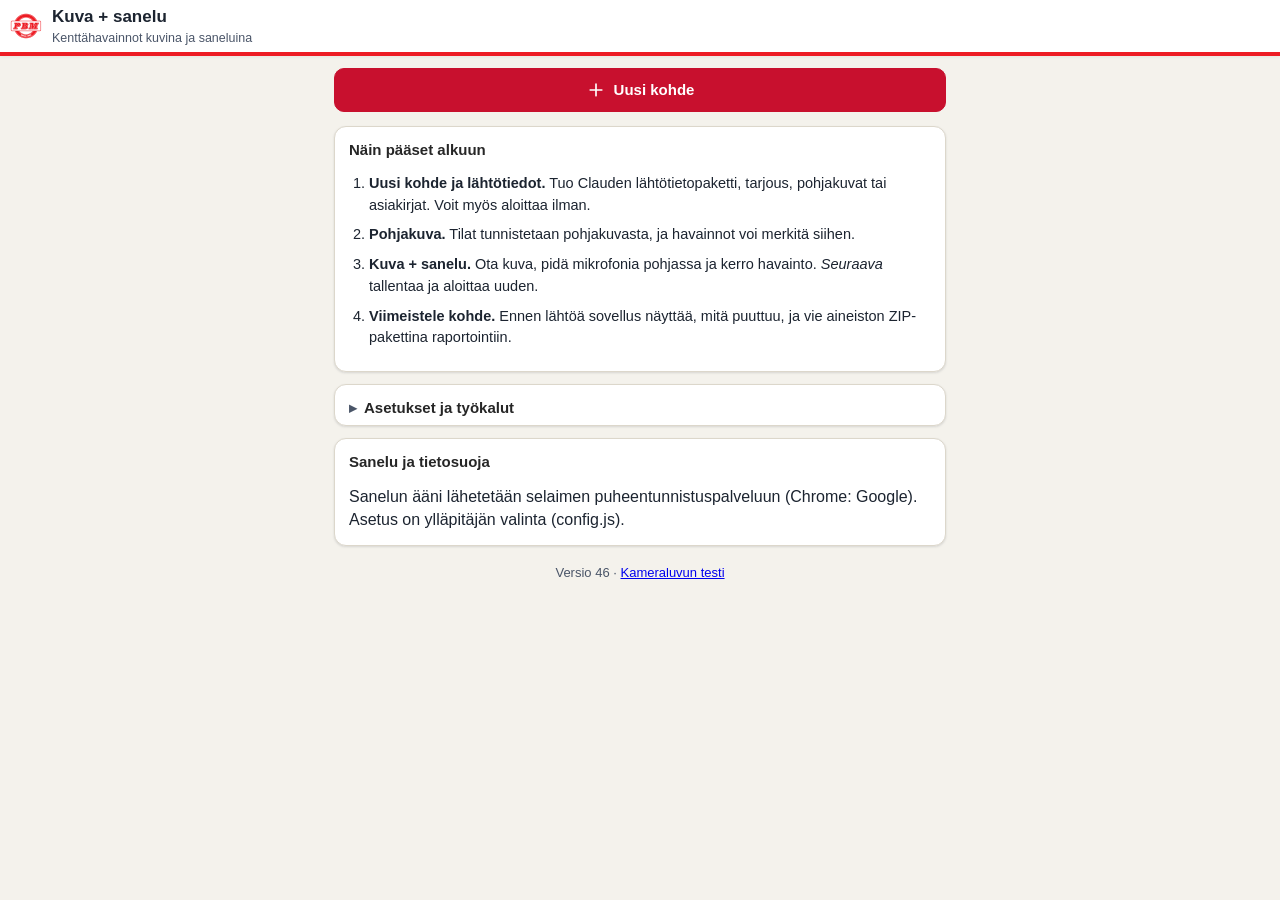
<file: index.html>
<!doctype html>
<html lang="fi">
<head>
<meta charset="utf-8">
<!-- Tietoturva: sovellus saa ladata koodia vain omasta osoitteestaan ja lähettää tietoja vain
     omaan Supabase-projektiin. Vaihda YOUR-PROJECT samaksi kuin js/config.js:n supabaseUrl. -->
<meta http-equiv="Content-Security-Policy" content="default-src 'self'; script-src 'self' 'wasm-unsafe-eval'; worker-src 'self'; connect-src 'self' https://YOUR-PROJECT.supabase.co; img-src 'self' blob: data:; media-src 'self' blob:; style-src 'self' 'unsafe-inline'; font-src 'self'; object-src 'none'; frame-src 'none'; base-uri 'self'; form-action 'self'">
<meta name="referrer" content="no-referrer">
<meta name="viewport" content="width=device-width,initial-scale=1,viewport-fit=cover">
<meta name="theme-color" content="#ffffff">
<meta name="apple-mobile-web-app-capable" content="yes">
<meta name="apple-mobile-web-app-title" content="Kuva + sanelu">
<title>Kuva + sanelu</title>
<link rel="manifest" href="manifest.webmanifest">
<link rel="icon" href="icon-192.png">
<link rel="apple-touch-icon" href="icon-192.png">
<link rel="stylesheet" href="css/app.css">
</head>
<body>
<div id="app"><main class="view no-nav"><div class="empty">Ladataan…</div></main></div>
<noscript>Sovellus vaatii JavaScriptin.</noscript>
<script src="js/config.js"></script>
<script src="lib/supabase.js"></script>
<script src="js/ui.js"></script>
  <script src="js/asetukset.js"></script>
<script src="js/db.js"></script>
<script src="js/menetelmat-data.js"></script>
<script src="js/methods.js"></script>
<script src="js/vocab.js"></script>
<script src="js/dictation.js"></script>
<script src="js/camera.js"></script>
<script src="js/lukulaite-ocr.js"></script>
<script src="js/cloud.js"></script>
<script src="js/app.js"></script>
<script src="js/sync.js"></script>
<script src="js/cloudui.js"></script>
<script src="js/zoom.js"></script>
<script src="js/plan.js"></script>
<script src="js/check.js"></script>
<script src="js/seuranta.js"></script>
  <script src="js/yleiskuvat.js"></script>
<script src="js/planimport.js"></script>
<script src="js/kuntoarvio-data.js"></script>
<script src="js/kalahto.js"></script>
  <script src="js/paketti.js"></script>
  <script src="js/lahtotiedot.js"></script>
  <script src="js/katselmus.js"></script>
  <script src="js/jaa.js"></script>
  <script src="js/kuntoarvio.js"></script>
  <script src="js/akk.js"></script>
  <script src="js/paikannus.js"></script>
  <script src="js/tiiviys.js"></script>
<script src="js/meter.js"></script>
<script src="js/methodpicker.js"></script>
<script src="js/learn.js"></script>
<script src="js/autofill.js"></script>
<script src="js/fieldfill.js"></script>
<script src="js/capture.js"></script>
<script src="js/card.js"></script>
<script src="js/export.js"></script>
<script src="js/editor.js"></script>
<script src="js/vocabview.js"></script>
<script src="js/planrooms.js"></script>
<script src="js/obslist.js"></script>
<script src="js/kalusto.js"></script>
<script src="js/gallery.js"></script>
</body>
</html>
</file>
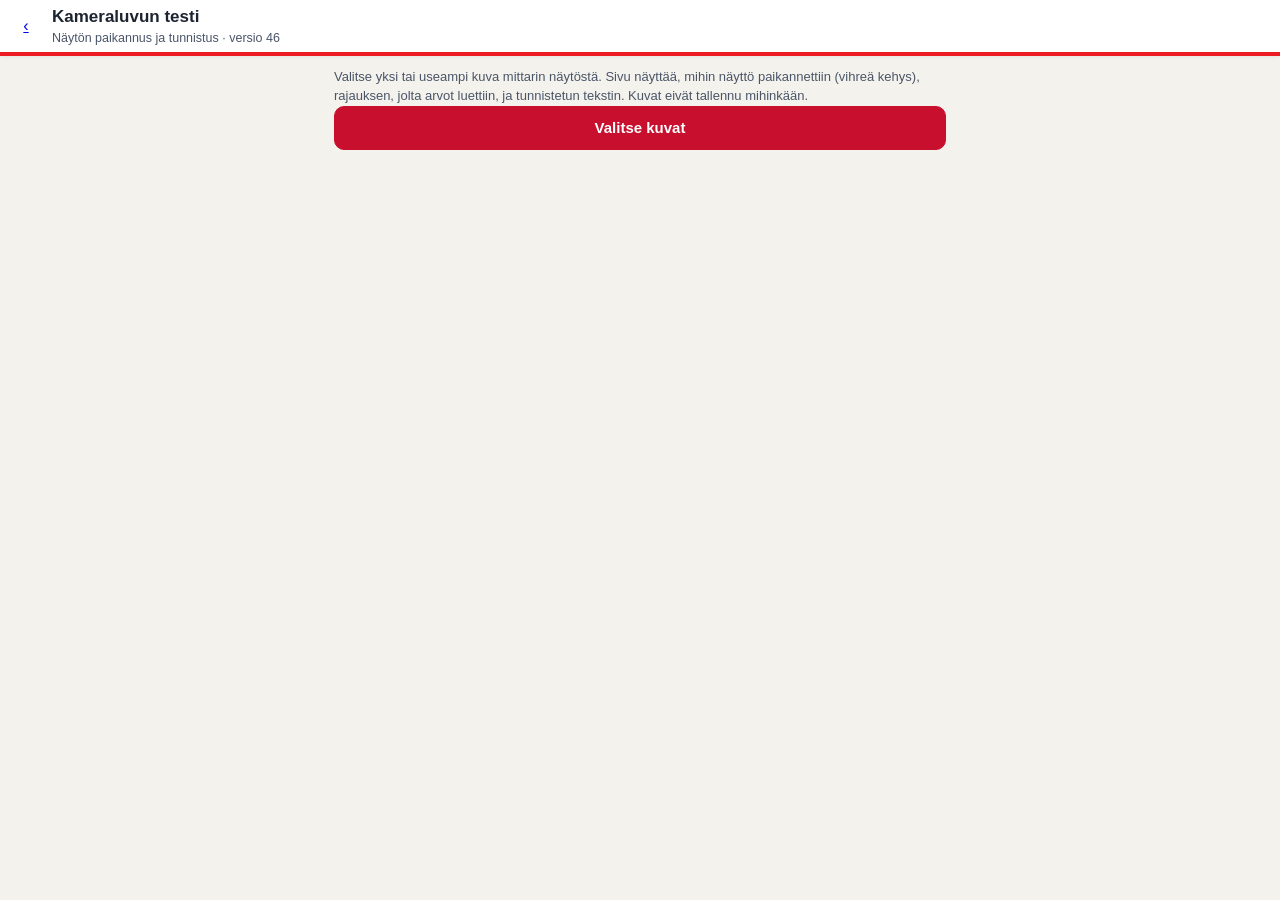
<file: kameraluku-testi.html>
<!doctype html>
<html lang="fi">
<head>
<meta charset="utf-8">
<meta name="viewport" content="width=device-width,initial-scale=1">
<title>Kameraluvun testi</title>
<link rel="stylesheet" href="css/app.css">
<style>
  .res{background:#fff;border:1px solid var(--line);border-radius:12px;padding:12px;margin-bottom:14px}
  .res canvas{width:100%;height:auto;border-radius:8px;display:block}
  .row2{display:grid;grid-template-columns:repeat(2,minmax(0,1fr));gap:8px;margin-top:8px}
  .vals{font-size:15px;margin:8px 0}
  .vals b{font-size:20px}
  pre{white-space:pre-wrap;font-size:12px;color:var(--muted);max-height:220px;overflow:auto;background:#f7f5f0;padding:8px;border-radius:8px}
</style>
</head>
<body>
<header class="topbar"><a class="tb-back" href="index.html" aria-label="Takaisin">‹</a>
  <div class="tb-title"><h1>Kameraluvun testi</h1><span class="sub" id="ver">Näytön paikannus ja tunnistus valitusta kuvasta</span></div></header>
<main class="view no-nav">
  <p class="hint" style="margin-top:0">Valitse yksi tai useampi kuva mittarin näytöstä. Sivu näyttää, mihin näyttö paikannettiin (vihreä kehys), rajauksen, jolta arvot luettiin, ja tunnistetun tekstin. Kuvat eivät tallennu mihinkään.</p>
  <button class="btn btn-primary btn-block" id="pick">Valitse kuvat</button>
  <div id="out" style="margin-top:14px"></div>
</main>
<script src="js/ui.js"></script>
<script src="js/db.js"></script>
<script src="js/methods.js"></script>
<script>window.App = { S: {}, Model: {} };</script>
<script src="js/lukulaite-ocr.js"></script>
<script src="js/meter.js"></script>
<script>
(function () {
  const C = window.LukulaiteOcr.core;
  document.getElementById("ver").textContent = "Näytön paikannus ja tunnistus · versio " + window.APP_VERSION;
  window.LukulaiteOcr.preload();
  const fmt = (v, d) => v == null ? "–" : Number(v).toFixed(d).replace(".", ",");
  document.getElementById("pick").addEventListener("click", async () => {
    const files = await UI.pickFile("image/*", true);
    for (const file of files) await test(file);
  });
  async function test(file) {
    const box = document.createElement("div");
    box.className = "res";
    box.innerHTML = "<b>" + UI.esc(file.name) + "</b><div class='vals'>Luetaan…</div>";
    document.getElementById("out").prepend(box);
    const bmp = await createImageBitmap(file, { imageOrientation: "from-image" });
    const full = document.createElement("canvas");
    full.width = bmp.width; full.height = bmp.height;
    full.getContext("2d").drawImage(bmp, 0, 0);
    const t0 = performance.now();
    const d = Meter._findDisplay(full);
    const tDet = performance.now() - t0;
    // Esikatselu ja paikannuskehys
    const prev = document.createElement("canvas");
    const sc = Math.min(1, 900 / full.width);
    prev.width = full.width * sc; prev.height = full.height * sc;
    const g = prev.getContext("2d");
    g.drawImage(full, 0, 0, prev.width, prev.height);
    if (d) { g.strokeStyle = "#2fbf6a"; g.lineWidth = 6; g.strokeRect(d.x * prev.width, d.y * prev.height, d.w * prev.width, d.h * prev.height); }
    const crop = d ? Meter._cropNorm(full, d) : C.cropCanvas(full, full.width, full.height, { x: 0, y: 0, w: full.width, h: full.height });
    const t1 = performance.now();
    const r = await C.recognizeQuick(crop, 6);
    const live = await C.recognizeQuick(crop, 3, { agree: true });
    const tOcr = performance.now() - t1;
    const V = r.values, ok = r.consistent && ["T", "RH", "a"].every((k) => r.status[k] === "ok");
    box.innerHTML = "<b>" + UI.esc(file.name) + "</b>" +
      "<div class='vals'>" + (ok ? "✅ Varma" : "⚠️ Epävarma") + " &nbsp; <b>" + fmt(V.T, 1) + "</b> °C &nbsp; <b>" + fmt(V.RH, 1) + "</b> %RH &nbsp; <b>" + fmt(V.a, 2) + "</b> g/m³ &nbsp; Td " + fmt(V.Td, 1) + "</div>" +
 "<div class='hint'>Reaaliaikainen luenta: " + (live.sure ? "varma" : "ei varma (" + live.agree + "/" + live.passes + " samaa luentaa)") + " · näytön leveys " + (d ? Math.round(d.w * full.width) : "–") + " px</div>" +
      "<div class='hint'>Näyttö " + (d ? "löytyi" : "EI löytynyt, luettiin koko kuva") + " (" + Math.round(tDet) + " ms) · tunnistus " + (tOcr / 1000).toFixed(1) + " s, " + (r.passes || "?") + " kierrosta · tila: " + UI.esc(JSON.stringify(r.status)) + "</div>" +
      "<div class='row2'></div><details><summary>Tunnistettu teksti</summary><pre></pre></details>";
    box.querySelector(".row2").append(prev, crop);
    box.querySelector("pre").textContent = r.raw || "";
  }
})();
</script>
</body>
</html>
</file>
<file: css/app.css>
/* =========================================================================
   app.css – Kuva + sanelu (PBM-väriteema, sama kuin kenttälomakkeessa)
   ========================================================================= */
:root{
  --ink:#1c2430;
  --muted:#4a5568;
  --paper:#f4f2ec;
  --raised:#ffffff;
  --line:#dcd7cb;
  --line-strong:#b9b2a0;
  --red:#ED1C24;
  --safety:#C8102E;
  --safety-dark:#A50D24;
  --brand:#262626;
  --ok:#2f6f4e;  --ok-bg:#e6f0ea;
  --note:#8a4a14; --note-line:#a15a1e; --note-bg:#f7e9dc;
  --skip:#4f4b40; --skip-line:#7a7566; --skip-bg:#eeece5;
  --none:#4a5568; --none-line:#8c8676;
  --pin-ok:#2f6f4e; --pin-note:#a15a1e; --pin-neutral:#33455c;
  --radius:12px;
  --tap:44px;
  --shadow:0 1px 3px rgba(28,36,48,.08),0 1px 2px rgba(28,36,48,.06);
  --nav-h:64px;
}
*{box-sizing:border-box;-webkit-tap-highlight-color:transparent}
html,body{margin:0;padding:0}
body{
  background:var(--paper);color:var(--ink);
  font-family:-apple-system,BlinkMacSystemFont,"Segoe UI",Roboto,Helvetica,Arial,sans-serif;
  font-size:16px;line-height:1.45;
  min-height:100vh;min-height:100dvh;
}
button,input,select,textarea{font:inherit;color:inherit}
h1,h2,h3{margin:0}
:focus-visible{outline:3px solid #1d4ed8;outline-offset:2px}
.hidden{display:none !important}
.sr-only{position:absolute;width:1px;height:1px;overflow:hidden;clip:rect(0 0 0 0);white-space:nowrap}

/* ---- Yläpalkki ---- */
.topbar{
  position:sticky;top:0;z-index:30;background:#fff;
  display:flex;align-items:center;gap:4px;min-height:56px;padding:4px 10px 4px 4px;
  border-bottom:4px solid var(--red);box-shadow:0 1px 4px rgba(0,0,0,.06);
}
.tb-back{flex:0 0 var(--tap);height:var(--tap);border:none;background:none;border-radius:10px;display:flex;align-items:center;justify-content:center;cursor:pointer}
.tb-back:active{background:#f2f0ea}
.tb-logo{flex:0 0 32px;width:32px;height:32px;margin:0 6px}
.tb-title{flex:1;min-width:0;display:flex;flex-direction:column}
.tb-title h1{font-size:17px;font-weight:700;white-space:nowrap;overflow:hidden;text-overflow:ellipsis}
.tb-title .sub{font-size:12.5px;color:var(--muted);white-space:nowrap;overflow:hidden;text-overflow:ellipsis}
.tb-act{flex:0 0 auto;min-height:36px;border:1px solid var(--line-strong);background:#fff;border-radius:99px;padding:4px 12px;font-size:13px;font-weight:600;cursor:pointer}

.progress{margin:10px 14px 0;display:flex;align-items:center;gap:10px;font-size:13px;color:var(--muted)}
.progress .bar{flex:1;height:8px;border-radius:99px;background:#e4e0d6;overflow:hidden}
.progress .bar span{display:block;height:100%;background:var(--ok);transition:width .3s}

/* ---- Sisältö ---- */
main.view{padding:12px 14px calc(var(--nav-h) + 110px)}
main.view.no-nav{padding-bottom:110px}
.card{background:var(--raised);border:1px solid var(--line);border-radius:var(--radius);box-shadow:var(--shadow);margin-bottom:12px;overflow:hidden}
.card-h{display:flex;align-items:baseline;justify-content:space-between;gap:8px;padding:12px 14px 6px}
.card-h h2{font-size:15px;font-weight:700;color:var(--brand)}
.card-h .meta{font-size:12.5px;color:var(--muted)}
.card-b{padding:6px 14px 14px}
.label{display:block;font-size:12px;font-weight:700;letter-spacing:.03em;color:var(--muted);text-transform:uppercase;margin:0 0 6px}
.hint{font-size:13px;color:var(--muted);margin:6px 0 0}
.empty{padding:18px 14px;color:var(--muted);font-size:14px;text-align:center}

.field{margin-bottom:12px}
.field>span{display:block;font-size:13.5px;font-weight:700;color:#2a2f38;margin-bottom:5px}
.field>span .u{font-weight:400;color:var(--muted)}
.field>span .req,.label .req{color:var(--safety)}
.label.missing{color:var(--safety)}
input[type=text],input[type=number],input[type=date],input[type=time],input[type=search],select,textarea{
  width:100%;min-height:46px;padding:10px 12px;border:1px solid var(--line-strong);border-radius:10px;background:#fff;font-size:16px;
}
textarea{min-height:96px;resize:vertical;line-height:1.45}
.grid2{display:grid;grid-template-columns:repeat(2,minmax(0,1fr));gap:0 10px}

/* ---- Painikkeet ---- */
.btn{min-height:var(--tap);border:1px solid var(--line-strong);background:#fff;border-radius:10px;padding:8px 14px;font-size:15px;font-weight:600;cursor:pointer;display:inline-flex;align-items:center;justify-content:center;gap:8px;text-decoration:none;color:var(--ink)}
.btn:active{background:#f2f0ea}
.btn-primary{background:var(--safety);border-color:var(--safety);color:#fff}
.btn-primary:active{background:var(--safety-dark)}
.btn-dark{background:var(--brand);border-color:var(--brand);color:#fff}
.btn-danger{color:#a13030;border-color:#a13030}
.btn-block{width:100%}
.btn-sm{min-height:36px;font-size:13.5px;padding:6px 11px}
.btn:disabled{opacity:.5;cursor:default}
.icon-btn{width:var(--tap);height:var(--tap);border:1px solid var(--line-strong);background:#fff;border-radius:50%;display:inline-flex;align-items:center;justify-content:center;cursor:pointer;flex:0 0 auto}
.link{background:none;border:none;color:#33455c;font-weight:600;font-size:14px;cursor:pointer;padding:6px 2px;text-decoration:underline;text-underline-offset:2px}
svg.i.flip{transform:rotate(180deg);color:var(--muted)}
svg.i.up{transform:rotate(90deg)}
svg.i.down{transform:rotate(-90deg)}
svg.i{width:20px;height:20px;stroke:currentColor;fill:none;stroke-width:2;stroke-linecap:round;stroke-linejoin:round;flex:0 0 auto}

/* ---- Valintasirut ---- */
.chips{display:flex;flex-wrap:wrap;gap:6px}
.chips.scroll{flex-wrap:nowrap;overflow-x:auto;padding-bottom:4px;scrollbar-width:none}
.chips.scroll::-webkit-scrollbar{display:none}
.chip{flex:0 0 auto;min-height:38px;padding:6px 13px;border-radius:99px;border:1px solid var(--line-strong);background:#fff;color:var(--muted);font-size:14px;cursor:pointer;white-space:nowrap}
.chip[aria-pressed=true]{background:var(--brand);border-color:var(--brand);color:#fff;font-weight:600}
.chip.c-note[aria-pressed=true]{background:var(--note-bg);border:1.5px solid var(--note-line);color:var(--note)}
.chip.c-ok[aria-pressed=true]{background:var(--ok-bg);border:1.5px solid var(--ok);color:var(--ok)}
.chip.sugg{border-style:dashed;color:#33455c;background:#f3f6f9}

/* ---- Tilamerkit ---- */
.st{display:inline-flex;align-items:center;gap:6px;font-size:12.5px;font-weight:600;padding:3px 9px;border-radius:99px;white-space:nowrap}
.st-ok{background:var(--ok-bg);color:var(--ok);box-shadow:inset 0 0 0 1.5px var(--ok)}
.st-note{background:var(--note-bg);color:var(--note);box-shadow:inset 0 0 0 1.5px var(--note-line)}
.st-skip{background:repeating-linear-gradient(45deg,var(--skip-bg) 0 4px,#e0ddd3 4px 7px);color:var(--skip);box-shadow:inset 0 0 0 1.5px var(--skip-line)}
.st-none{background:#fff;color:var(--none);box-shadow:none;border:1.5px dashed var(--none-line)}

/* ---- Listat ---- */
.row{display:flex;align-items:center;gap:10px;padding:11px 14px;border-top:1px solid var(--line);background:#fff;width:100%;border-left:none;border-right:none;border-bottom:none;text-align:left;cursor:pointer;font-size:15px}
.row:first-child{border-top:none}
.row:active{background:#f7f5f0}
.row .grow{flex:1;min-width:0}
.row .t{font-weight:600;overflow:hidden;text-overflow:ellipsis}
.row .s{font-size:13px;color:var(--muted)}
.minibar{width:64px;height:6px;border-radius:99px;background:#eceae4;overflow:hidden;flex:0 0 auto}
.minibar span{display:block;height:100%;background:#33455c}
.minibar.full span{background:var(--ok)}
.count{width:40px;text-align:right;font-size:13.5px;font-weight:700;color:var(--muted)}

/* ---- Kuvat ---- */
.thumbs{display:flex;gap:8px;overflow-x:auto;padding-bottom:4px}
.thumb{position:relative;flex:0 0 auto;width:84px;height:84px;border-radius:9px;overflow:hidden;background:#c9c3b4;border:none;padding:0;cursor:pointer}
.thumb img{width:100%;height:100%;object-fit:cover;display:block}
.thumb .dot{position:absolute;top:6px;right:6px;width:12px;height:12px;border-radius:50%;border:2px solid #fff}
.thumb .no{position:absolute;left:5px;bottom:5px;background:rgba(0,0,0,.6);color:#fff;font-size:11px;font-weight:700;border-radius:5px;padding:1px 5px}
.thumb .rm{position:absolute;top:0;right:0;width:30px;height:30px;border:none;background:rgba(28,36,48,.75);color:#fff;border-bottom-left-radius:9px;cursor:pointer;font-size:16px}
.thumb-add{flex:0 0 auto;width:84px;height:84px;border-radius:9px;border:1.5px dashed var(--line-strong);background:#fbfaf7;display:flex;align-items:center;justify-content:center;color:var(--muted);cursor:pointer}
.recent{display:grid;grid-template-columns:repeat(4,minmax(0,1fr));gap:8px}
.recent .item{display:flex;flex-direction:column;gap:4px;font-size:11.5px;color:var(--muted);line-height:1.25;background:none;border:none;padding:0;text-align:left;cursor:pointer}
.recent .thumb{width:100%;height:auto;aspect-ratio:1}

/* ---- Huomautus ---- */
.alert{display:flex;gap:10px;align-items:flex-start;background:var(--note-bg);color:#6e3a0e;border-radius:10px;padding:10px 12px;font-size:14px;margin-bottom:12px}
.alert.info{background:#eef2f6;color:#2c3e52}

/* ---- Kelluva pääpainike ---- */
.fab{position:fixed;left:50%;transform:translateX(-50%);bottom:calc(var(--nav-h) + 18px + env(safe-area-inset-bottom));z-index:25;
  background:var(--safety);color:#fff;border:none;border-radius:99px;height:62px;padding:0 26px 0 20px;display:flex;align-items:center;gap:12px;
  font-size:17px;font-weight:700;box-shadow:0 6px 18px rgba(165,13,36,.35);cursor:pointer;text-decoration:none;white-space:nowrap}
.fab svg.i{width:26px;height:26px}
.fab:active{background:var(--safety-dark)}

/* ---- Alapalkki ---- */
.bottomnav{position:fixed;left:0;right:0;bottom:0;z-index:30;background:#fff;border-top:1px solid var(--line);display:flex;
  height:calc(var(--nav-h) + env(safe-area-inset-bottom));padding-bottom:env(safe-area-inset-bottom)}
.bottomnav a{flex:1;display:flex;flex-direction:column;align-items:center;justify-content:center;gap:3px;text-decoration:none;color:var(--muted);font-size:11.5px;position:relative}
.bottomnav a[aria-current=page]{color:var(--brand);font-weight:700}
.bottomnav a[aria-current=page]::before{content:"";position:absolute;top:0;left:25%;right:25%;height:3px;background:var(--red);border-radius:0 0 3px 3px}
.bottomnav .badge{position:absolute;top:8px;left:calc(50% + 8px);min-width:18px;height:18px;border-radius:9px;background:var(--safety);color:#fff;font-size:11px;font-weight:700;display:flex;align-items:center;justify-content:center;padding:0 5px}

/* ---- Alaosan toimintopalkki ---- */
.actionbar{position:fixed;left:0;right:0;bottom:0;z-index:30;background:#fff;border-top:1px solid var(--line);display:flex;gap:8px;
  padding:10px 14px calc(12px + env(safe-area-inset-bottom))}
.actionbar .btn{flex:1}
.actionbar .btn.wide{flex:1.7}

/* ---- Kameranäkymä ---- */
.cam{position:fixed;inset:0;z-index:50;background:#12161c;color:#f2efe6;display:flex;flex-direction:column}
.cam-top{display:flex;align-items:center;gap:8px;padding:calc(10px + env(safe-area-inset-top)) 12px 8px}
.cam-round{width:var(--tap);height:var(--tap);border-radius:50%;background:rgba(255,255,255,.12);border:none;color:#fff;display:flex;align-items:center;justify-content:center;cursor:pointer;flex:0 0 auto}
.loc-chip{flex:1;min-width:0;min-height:var(--tap);border:1px solid rgba(255,255,255,.3);background:rgba(255,255,255,.08);color:#fff;border-radius:99px;padding:0 14px;display:flex;align-items:center;gap:8px;font-size:14px;text-align:left;cursor:pointer}
.loc-chip .txt{flex:1;min-width:0;white-space:nowrap;overflow:hidden;text-overflow:ellipsis}
.loc-chip .ch{font-size:12px;color:#c9cfd8}
.loc-chip.missing{border-color:#f0b37a;color:#f7d9b9}
.viewfinder{position:relative;flex:1 1 auto;min-height:120px;margin:0 12px;border-radius:14px;overflow:hidden;background:#2a3039}
.viewfinder video{position:absolute;inset:0;width:100%;height:100%;object-fit:cover}
.viewfinder .vf-msg{position:absolute;inset:0;display:flex;flex-direction:column;align-items:center;justify-content:center;gap:12px;text-align:center;padding:20px;font-size:14px;color:#c9cfd8}
.vf-left{position:absolute;top:8px;left:8px;display:flex;flex-direction:column;align-items:flex-start;gap:6px;z-index:2}
.vf-count{background:rgba(0,0,0,.6);border:1px solid rgba(255,255,255,.35);color:#fff;border-radius:8px;padding:0 10px;min-height:36px;font-size:13px;font-weight:600;display:flex;align-items:center;gap:4px;cursor:pointer}
.vf-count svg.i.down{transform:rotate(-90deg);width:16px;height:16px}
.vf-prev{background:rgba(0,0,0,.6);border:1px solid rgba(255,255,255,.35);color:#fff;border-radius:8px;padding:0 10px;min-height:36px;font-size:13px;cursor:pointer}
.vf-prev.hidden{display:none}
/* Havaintojen haku ja valinta */
.olist{display:flex;flex-direction:column;gap:2px;max-height:60vh;overflow:auto}
.orow{display:flex;align-items:center;gap:6px;border-top:1px solid var(--line)}
.orow:first-child{border-top:none}
.orow-main{flex:1;min-width:0;display:flex;align-items:center;gap:10px;padding:8px 2px;background:none;border:none;text-align:left;cursor:pointer;font:inherit;color:inherit}
.orow .grow{flex:1;min-width:0;display:flex;flex-direction:column;gap:1px}
.orow .t{font-weight:600;overflow:hidden;text-overflow:ellipsis;white-space:nowrap}
.orow .s{font-size:13px;color:var(--muted);overflow:hidden;text-overflow:ellipsis;white-space:nowrap}
.orow .snip{white-space:normal;display:-webkit-box;-webkit-line-clamp:2;-webkit-box-orient:vertical}
.orow .thumb .warn{position:absolute;left:3px;top:3px;width:18px;height:18px;border-radius:50%;background:#c9771d;color:#fff;font-size:12px;font-weight:800;display:flex;align-items:center;justify-content:center;border:2px solid #fff}
.orow .nophoto{display:flex;align-items:center;justify-content:center;width:100%;height:100%;color:#fff;opacity:.8}
.ohead{font-size:12px;font-weight:700;text-transform:uppercase;letter-spacing:.04em;color:var(--muted);padding:10px 2px 4px}
.orow .icon-btn{margin-right:4px}
.hv-filter{display:flex;gap:6px;margin-bottom:10px;flex-wrap:wrap}
/* Galleriakuvien liittäminen */
.glist{display:flex;flex-direction:column;gap:10px;max-height:58vh;overflow:auto}
.grow-row{display:flex;gap:10px;align-items:center}
.grow-row img{width:64px;height:64px;object-fit:cover;border-radius:8px;flex:0 0 auto}
.grow-row .g-body{flex:1;min-width:0;display:flex;flex-direction:column;gap:4px}
.grow-row .s{font-size:12.5px;color:var(--muted)}
.grow-row select{width:100%;min-height:42px}
/* Tilojen tunnistus: tarkistus */
.pin.rv{background:var(--safety,#e8a33d);color:#1c2430;border-color:#fff;cursor:pointer}
.pin.rv.rv-q{background:#fff;color:#1c2430;border-color:#c9771d;border-style:dashed}
.rvlist{display:flex;flex-direction:column;gap:6px;max-height:40vh;overflow:auto}
.rvrow{display:grid;grid-template-columns:auto auto 70px 1fr;gap:6px;align-items:center}
.rvrow input[type=checkbox]{width:22px;height:22px}
.rvrow input[type=text]{min-height:40px;padding:6px 8px;min-width:0}
.rv-no{display:inline-flex;align-items:center;justify-content:center;min-width:24px;height:24px;border-radius:12px;background:var(--safety,#e8a33d);font-size:12px;font-weight:700}
.rv-no.rv-q{background:#fff;border:1.5px dashed #c9771d}
.rv-info{grid-column:3 / -1;font-size:12px;color:var(--muted);margin-top:-3px}
.rv-info:empty{display:none}
.hv-tools{display:flex;gap:8px;align-items:center;margin-bottom:10px}
.hv-tools .mp-search{flex:1}
.vf-thumbs{position:absolute;top:8px;right:8px;display:flex;gap:6px}
.vf-thumbs img{width:40px;height:40px;object-fit:cover;border-radius:6px;border:2px solid #fff}
.flash{position:absolute;inset:0;background:#fff;opacity:0;pointer-events:none;transition:opacity .25s}
.flash.on{opacity:.7;transition:none}
.dict{margin:10px 12px 0;background:#1f252e;border:1px solid #3a4250;border-radius:12px;padding:10px 12px;display:flex;flex-direction:column;gap:4px}
.dict-h{display:flex;align-items:center;gap:8px;font-size:13px;font-weight:600;color:#f0dcb3}
.dict-h .rec{width:10px;height:10px;border-radius:50%;background:#e07a4f;animation:pulse 1.2s infinite}
.dict-h.off{color:#aab3bf}
.dict-h.off .rec{background:#6b7380;animation:none}
@keyframes pulse{50%{opacity:.35}}
.dict textarea{background:transparent;border:none;color:#f2efe6;font-size:15.5px;line-height:1.45;min-height:72px;max-height:22vh;padding:2px 0;resize:none;border-radius:0}
.dict textarea::placeholder{color:#9aa4b1}
.dict textarea:focus{outline:none}
.dict .interim{font-size:14px;color:#9aa4b1;min-height:0}
.dict .interim:empty{display:none}
.cam-methods{margin:10px 12px 0;display:flex;flex-direction:column;gap:6px}
.cam-lbl{font-size:12px;font-weight:700;letter-spacing:.03em;text-transform:uppercase;color:#aab3bf}
.cam-lbl.missing{color:#f0b37a}
.cam .chip{background:rgba(255,255,255,.08);border-color:rgba(255,255,255,.3);color:#dfe3e8;min-height:40px}
.cam .chip[aria-pressed=true]{background:#fff;border-color:#fff;color:#1c2430}
.cam-bottom{display:flex;align-items:center;justify-content:space-between;padding:14px 22px calc(18px + env(safe-area-inset-bottom))}
.cam-side{width:72px;display:flex;flex-direction:column;align-items:center;gap:4px;font-size:12px;color:#dfe3e8;background:none;border:none;cursor:pointer;padding:0}
.cam-side .c{width:54px;height:54px;border-radius:50%;background:rgba(255,255,255,.12);display:flex;align-items:center;justify-content:center}
.cam-side.mic-on .c{background:#e07a4f}
.cam-side.mic-on{color:#f0dcb3}
.shutter{width:84px;height:84px;border-radius:50%;border:4px solid #fff;background:transparent;padding:5px;cursor:pointer}
.shutter span{display:block;width:100%;height:100%;border-radius:50%;background:#fff;transition:transform .1s}
.shutter:active span{transform:scale(.88)}

/* ---- Alhaalta nouseva ikkuna ---- */
.sheet-bg{position:fixed;inset:0;z-index:70;background:rgba(20,24,30,.55);display:flex;align-items:flex-end;justify-content:center}
.sheet{background:#fff;color:var(--ink);width:100%;max-width:560px;max-height:88vh;overflow:auto;border-radius:16px 16px 0 0;padding:18px 16px calc(16px + env(safe-area-inset-bottom))}
.sheet h3{font-size:17px;margin-bottom:10px}
.sheet p{font-size:14.5px;color:var(--muted);margin:0 0 14px}
.sheet .row-btns{display:flex;gap:8px;margin-top:6px}
.sheet .row-btns .btn{flex:1}
.sheet .sect{margin-bottom:14px}

/* ---- Pohjapiirros ---- */
.floor-tabs{display:flex;gap:6px;overflow-x:auto;margin-bottom:10px}
.plan-wrap{position:relative;background:#fff;border:1px solid var(--line);border-radius:var(--radius);overflow:hidden;touch-action:pan-x pan-y}
.plan-wrap img{display:block;width:100%;height:auto;user-select:none;-webkit-user-drag:none}
.plan-wrap.placing{outline:3px solid var(--safety);cursor:crosshair}
.pin{position:absolute;transform:translate(-50%,-50%);min-width:26px;height:26px;border-radius:13px;border:2px solid #fff;color:#fff;font-size:11px;font-weight:700;
  display:flex;align-items:center;justify-content:center;padding:0 5px;box-shadow:0 1px 3px rgba(0,0,0,.35);cursor:pointer}
.pin.p-note{background:var(--pin-note)}
.pin.p-ok{background:var(--pin-ok)}
.pin.p-n{background:var(--pin-neutral)}
.pin.sel{outline:3px solid var(--safety);outline-offset:1px}
.pin.room{border-radius:6px;font-size:11px;min-width:auto;height:auto;padding:3px 7px;color:var(--ink);border-width:1.5px}
.pin.room.st-ok{background:var(--ok-bg);border-color:var(--ok)}
.pin.room.st-note{background:var(--note-bg);border-color:var(--note-line)}
.pin.room.st-skip{background:var(--skip-bg);border-color:var(--skip-line)}
.pin.room.st-none{background:#fff;border:1.5px dashed var(--none-line)}
.pin.newpin{background:var(--safety);width:22px;min-width:22px;height:22px}
.legend{display:grid;grid-template-columns:repeat(2,minmax(0,1fr));gap:8px 12px;margin:12px 2px}
.legend div{display:flex;align-items:center;gap:8px;font-size:13px}

/* ---- Kuvan katselu ---- */
.viewer{position:fixed;inset:0;z-index:80;background:rgba(10,12,16,.94);display:flex;flex-direction:column;align-items:center;justify-content:center;gap:12px}
.viewer img{max-width:96vw;max-height:78vh;border-radius:6px}
.viewer .vbar{display:flex;gap:10px}

/* ---- Ilmoitus ---- */
.toast{position:fixed;left:50%;bottom:calc(var(--nav-h) + 90px);transform:translateX(-50%);background:var(--brand);color:#fff;padding:9px 16px;border-radius:99px;font-size:14px;z-index:90;opacity:0;pointer-events:none;transition:opacity .25s;max-width:90vw;text-align:center}
.toast.on{opacity:1}

/* ---- Lähtötarkistus ---- */
.stats{display:grid;grid-template-columns:repeat(4,minmax(0,1fr));gap:6px;margin-bottom:14px}
.stats div{border-radius:9px;padding:8px 4px;display:flex;flex-direction:column;align-items:center;text-align:center;gap:2px}
.stats b{font-size:21px}
.stats span{font-size:11.5px;line-height:1.2}
.todo{background:#fff;border:1px solid var(--line);border-radius:10px;padding:11px 12px;margin-bottom:8px}
.todo .tt{display:flex;gap:10px;align-items:flex-start}
.todo .tt::before{content:"";width:8px;height:8px;border-radius:50%;background:var(--note-line);margin-top:7px;flex:0 0 auto}
.todo .t{font-weight:600;font-size:15px}
.todo .s{font-size:13px;color:var(--muted)}
.todo .acts{display:flex;gap:6px;flex-wrap:wrap;margin:8px 0 0 18px}
.done-ok{display:flex;gap:10px;align-items:center;background:var(--ok-bg);color:var(--ok);border-radius:10px;padding:12px;font-weight:600;margin-bottom:12px}

@media (min-width:700px){
  main.view{max-width:640px;margin:0 auto}
  .recent{grid-template-columns:repeat(6,minmax(0,1fr))}
}

/* ---- Mittaustaulukko ---- */
.trow-w{border-top:1px solid var(--line);padding:6px 0}
.trow{display:grid;gap:5px;align-items:center}
.tdates{display:flex;gap:10px;margin:4px 0 0 49px;font-size:12.5px;color:var(--muted)}
.tdate{display:flex;align-items:center;gap:6px}
.tdate input{min-height:34px !important;padding:4px 8px !important;font-size:13.5px !important;width:auto !important}
.trow.thead{padding:0 0 4px;font-size:12px;font-weight:700;color:var(--muted)}
.trow.thead span{white-space:normal;line-height:1.15;overflow-wrap:anywhere}
.tin{min-height:44px !important;padding:8px 6px !important;min-width:0;text-align:right;font-size:16px}
.tin.flag{border:2px solid #c9771d !important;background:#fff4e5}
.rthumb{width:44px;height:44px;border-radius:6px;overflow:hidden;border:none;padding:0;background:#1f252e;cursor:pointer}
.rthumb img{width:100%;height:100%;object-fit:cover;display:block}
.rthumb.empty{background:transparent;cursor:default}
.tstate{width:44px;height:44px;display:inline-flex;align-items:center;justify-content:center;border-radius:50%;font-weight:700}
.tstate.reading{color:var(--muted);animation:pulse 1.2s infinite;font-size:22px}
.tstate.flagged{color:#8a4a14;border-color:#c9771d;background:#fff4e5}
.tstate.err{color:#a13030;border-color:#a13030}
.tstate.ok{color:var(--ok);border-color:var(--ok)}
.tsum{margin-top:8px;background:#f7f5f0;border-radius:8px;padding:8px 10px;font-size:13.5px;line-height:1.5}
input.flag{border:2px solid #c9771d !important;background:#fff4e5}
.meter-frame{position:absolute;left:14%;top:16%;width:72%;height:54%;border:3px solid #fff;border-radius:10px;box-shadow:0 0 0 100vmax rgba(0,0,0,.45);pointer-events:none}
.meter .viewfinder{flex:1 1 auto}

/* ---- Mittarin näytön paikannus ja reaaliaikainen luenta ---- */
.viewfinder.found .meter-frame{opacity:0}
.meter-frame{transition:opacity .2s}
.det-box{position:absolute;border:3px solid #f0b37a;border-radius:8px;box-shadow:0 0 0 100vmax rgba(0,0,0,.35);pointer-events:none;transition:left .12s,top .12s,width .12s,height .12s}
.det-box.ok{border-color:#5fd18a}
.live{position:absolute;left:10px;right:10px;bottom:10px;background:rgba(18,22,28,.86);border:1px solid #3a4250;border-radius:12px;padding:10px 12px;display:flex;flex-wrap:wrap;gap:6px 14px;align-items:baseline;color:#f2efe6}
.live.ok{border-color:#5fd18a}
.live .lv{font-size:14px;color:#c9cfd8}
.live .lv b{font-size:22px;color:#fff;font-variant-numeric:tabular-nums}
.live .lst{flex-basis:100%;font-size:13px;color:#f0b37a;display:flex;align-items:center;gap:6px}
.live.ok .lst{color:#5fd18a}
.live .lst svg.i{width:16px;height:16px}
.live .lmsg{font-size:14px;color:#dfe3e8}
.shutter.ready{border-color:#5fd18a}
.shutter.ready span{background:#5fd18a}

/* ---- Menetelmän valitsin ---- */
.mpick{display:flex;flex-direction:column;gap:8px}
.mp-search{display:flex;align-items:center;gap:8px;border:1px solid var(--line-strong);border-radius:10px;background:#fff;padding:0 10px;min-height:46px}
.mp-search svg.i{color:var(--muted)}
.mp-search input{border:none !important;min-height:44px !important;padding:8px 0 !important;background:transparent;flex:1;min-width:0;outline:none}
.mp-list{border:1px solid var(--line);border-radius:10px;background:#fff;max-height:42vh;overflow:auto;box-shadow:var(--shadow)}
.mp-row{display:block;width:100%;text-align:left;border:none;border-top:1px solid var(--line);background:none;padding:12px 14px;font-size:15px;cursor:pointer;min-height:46px;color:var(--ink)}
.mp-row:first-child{border-top:none}
.mp-row[aria-selected=true]{font-weight:700;background:#f3f1ea}
.mp-row:active{background:#f2f0ea}
.mp-new{color:#33455c}
.mp-sub{font-size:12.5px;color:var(--muted);font-weight:400}
.mp-tag{font-size:11.5px;font-weight:600;opacity:.75;margin-left:2px}
.mpick.dark .mp-search{background:rgba(255,255,255,.08);border-color:rgba(255,255,255,.3)}
.mpick.dark .mp-search input{color:#fff}
.mpick.dark .mp-search input::placeholder{color:#aab3bf}
.mpick.dark .mp-search svg.i{color:#aab3bf}
.mpick.dark .mp-list{background:#1f252e;border-color:#3a4250;max-height:32vh}
.mpick.dark .mp-row{color:#f2efe6;border-color:#3a4250}
.mpick.dark .mp-row[aria-selected=true]{background:#2a3039}
.mpick.dark .mp-new{color:#9fc3ff}
.mpick.dark .mp-sub{color:#aab3bf}

/* ---- Kuvausnäkymä v2: paneeli, tulos, kortti-linkki, sanelun esikatselu ---- */
.cam-panel{margin:10px 12px 0;display:flex;flex-direction:column;gap:8px}
.cp-row{display:flex;flex-direction:column;gap:6px}
.cp-res{flex-direction:row;align-items:center;justify-content:space-between;gap:8px}
.cp-res .chips{flex-wrap:nowrap}
.card-link{flex:0 0 auto;display:flex;align-items:center;gap:4px;min-height:40px;padding:0 10px 0 12px;border-radius:99px;border:1px solid rgba(255,255,255,.3);background:transparent;color:#dfe3e8;font-size:13.5px;font-weight:600;cursor:pointer;white-space:nowrap}
.card-link svg.i{width:16px;height:16px;color:inherit}
.card-link.warn{border-color:#f0b37a;color:#f7d9b9}
.cam-panel textarea{background:#1f252e;border:1px solid #3a4250 !important;color:#f2efe6;font-size:15.5px;line-height:1.4;min-height:58px !important;max-height:18vh;padding:9px 11px !important;border-radius:12px;resize:none}
.cam-panel textarea::placeholder{color:#9aa4b1}
.dict-live{position:absolute;left:10px;right:10px;bottom:10px;background:rgba(18,22,28,.9);border:2px solid #e07a4f;border-radius:12px;padding:10px 12px;display:flex;flex-direction:column;gap:4px;max-height:45%;overflow:auto}
.dl-h{display:flex;align-items:center;gap:8px;font-size:13px;font-weight:700;color:#f0dcb3}
.dl-h .rec{width:10px;height:10px;border-radius:50%;background:#e07a4f;animation:pulse 1.2s infinite;flex:0 0 auto}
.dl-t{font-size:16px;line-height:1.4;color:#fff;white-space:pre-wrap}
[data-dict]{touch-action:none;-webkit-user-select:none;user-select:none;-webkit-touch-callout:none}
.cam-side.mic{width:84px}
.cam-side.mic .c{width:60px;height:60px;transition:transform .12s}
.cam-side.mic.mic-on .c{background:#e07a4f;transform:scale(1.12)}
.cam-side.mic span[data-miclbl]{font-size:11.5px;text-align:center;line-height:1.2}
/* Havaintokortin sanelupainikkeet */
.dict-btn{display:inline-flex;align-items:center;gap:6px;min-height:40px;padding:0 12px 0 10px;border-radius:99px;border:1px solid var(--line-strong);background:#fff;font-size:13px;font-weight:600;color:#33455c;cursor:pointer}
.dict-btn[data-dict=holding],.dict-btn[data-dict=locked]{background:#e07a4f;border-color:#e07a4f;color:#fff}
.dict-prev{font-size:14px;color:var(--muted);font-style:italic;margin-top:6px;min-height:0}
.dict-prev:empty{display:none}
/* Havaintokortin puutelista */
.missing-box{display:flex;gap:10px;align-items:flex-start;background:var(--note-bg);color:#6e3a0e;border-radius:10px;padding:10px 12px;font-size:14px;margin-bottom:12px}
.missing-box.ok{background:var(--ok-bg);color:var(--ok)}
.recent .thumb .warn{position:absolute;left:5px;top:5px;width:20px;height:20px;border-radius:50%;background:#c9771d;color:#fff;font-size:13px;font-weight:800;display:flex;align-items:center;justify-content:center;border:2px solid #fff}

.cl-n{display:inline-flex;align-items:center;justify-content:center;min-width:20px;height:20px;border-radius:10px;background:#c9771d;color:#fff;font-size:12px;font-weight:800;padding:0 5px}
.cp-res .chip{padding:6px 11px;font-size:13.5px}
.cam .chip.c-note[aria-pressed=true]{background:#f7e9dc;border-color:#c9771d;color:#8a4a14}
.cam .chip.c-ok[aria-pressed=true]{background:#e6f0ea;border-color:#5fd18a;color:#245a3e}

.todo-img{width:56px;height:56px;object-fit:cover;border-radius:8px;flex:0 0 auto}
.todo .tt:has(.todo-img)::before{display:none}
.hv-filter .chip{display:inline-flex;align-items:center;gap:6px}
.pin.rv.rv-s{min-width:18px;height:18px;font-size:9.5px;border-width:1px;padding:0 2px}
.rv-apt{display:flex;align-items:center;gap:8px;margin-top:8px;padding-top:8px;border-top:1px solid var(--line);font-size:12px;font-weight:700;text-transform:uppercase;letter-spacing:.04em;color:var(--muted)}
.rv-apt input{width:90px;min-height:36px;padding:4px 8px;text-transform:none;font-weight:600}
/* Tilojen tunnistus: vain epävarmat tarkistetaan, leikkeen kanssa */
.rvlist2{display:flex;flex-direction:column;gap:8px;max-height:52vh;overflow:auto}
.rvlist2.hidden{display:none}
.rvrow2{display:grid;grid-template-columns:1fr auto;gap:8px;align-items:center;padding:6px;border:1.5px solid var(--line);border-radius:10px;background:#fff}
.rvrow2.on{border-color:var(--ok,#2e7d32);background:#f3faf3}
.rvrow2.off{opacity:.5;background:#f6f5f2}
.rv-img{grid-column:1/-1;border-radius:6px;overflow:hidden;background:#eee;border:1px solid var(--line);cursor:zoom-in}
.rv-img.iso{cursor:zoom-out}
.rv-crop{width:100%;height:auto;display:block}
.rv-fields{min-width:0;display:flex;flex-direction:column;gap:3px}
.rv-inp{display:grid;grid-template-columns:64px 1fr;gap:4px}
.rv-inp input{min-height:36px;padding:4px 6px;min-width:0;font-size:14px}
.rvrow2 .rv-info{font-size:11.5px;color:var(--muted);margin:0;grid-column:auto}
.rv-yn{display:flex;flex-direction:column;gap:4px}
.rv-yn button{width:40px;height:34px;border-radius:8px;border:1px solid var(--line-strong);background:#fff;display:flex;align-items:center;justify-content:center;cursor:pointer}
.rvrow2.on .rv-y{background:var(--ok,#2e7d32);color:#fff;border-color:var(--ok,#2e7d32)}
.rvrow2.off .rv-x{background:#7a7a7a;color:#fff;border-color:#7a7a7a}
.pin.room.unconf{border-style:dashed}
.pin.room.sm{font-size:8.5px;padding:1px 3px;border-width:1px;border-radius:4px}
/* Pohjapiirroksen zoomaus */
.zoomable{touch-action:pan-x pan-y;overscroll-behavior:contain}
.zoomable.zoomed{touch-action:none}
.zinner{position:relative;transform-origin:0 0;will-change:transform}
.zinner .pin{transform:translate(-50%,-50%) scale(calc(1 / var(--z, 1)))}
.zctl{position:absolute;right:6px;top:6px;display:flex;flex-direction:column;gap:5px;z-index:3}
.zctl button{width:38px;height:38px;border-radius:9px;border:1px solid var(--line-strong);background:rgba(255,255,255,.94);color:var(--ink);font-size:21px;font-weight:700;line-height:1;display:flex;align-items:center;justify-content:center;cursor:pointer;box-shadow:0 1px 3px rgba(0,0,0,.12)}
.zctl button svg.i{width:19px;height:19px}
.zoomable.zfull{position:fixed;inset:0;z-index:60;border:none;border-radius:0;display:flex;align-items:center;justify-content:center;background:#fff}
.zoomable.zfull .zinner{display:inline-block;width:auto}
.zoomable.zfull .zinner img{width:auto;height:auto;max-width:100vw;max-height:100vh;max-height:100dvh}
.zoomable.zfull .zctl{top:calc(env(safe-area-inset-top) + 10px);right:10px}
/* Sijainnin valinta */
.loc-head{display:flex;align-items:center;justify-content:space-between;gap:10px}
.loc-cur{display:inline-flex;align-items:center;gap:5px;font-size:14px;font-weight:600;padding:5px 10px;border-radius:99px;background:var(--ok-bg,#e8f3ea);color:var(--ink)}
.loc-cur.missing{background:#fbe9d6;color:#8a4b0f}
.loc-cur svg.i{width:16px;height:16px}
/* Kameranäkymä: vähimmäistiedot ja tiivis lisärivi */
.loc-chip .txt{display:flex;flex-direction:column;line-height:1.2}
.loc-chip .txt b{font-size:15px;font-weight:700;overflow:hidden;text-overflow:ellipsis}
.loc-chip .txt small{font-size:11.5px;color:#c9cfd8;overflow:hidden;text-overflow:ellipsis}
.loc-chip .txt small:empty{display:none}
.loc-chip.missing{background:rgba(240,179,122,.16)}
.vf-req{position:absolute;left:8px;bottom:8px;display:flex;gap:6px;z-index:2}
.vf-req>*{display:inline-flex;align-items:center;gap:4px;min-height:30px;padding:0 9px;border-radius:99px;background:rgba(0,0,0,.6);border:1px solid rgba(255,255,255,.35);color:#e5e8ec;font-size:12.5px;font-weight:600}
.vf-req>* svg.i{width:14px;height:14px}
.vf-req>.ok{background:rgba(46,125,50,.85);border-color:#6fbf73;color:#fff}
.vf-req button{cursor:pointer;font:inherit;font-size:12.5px;font-weight:600}
.vf-req button:not(.ok){border-color:#f0b37a;color:#f7d9b9}
.cp-meta{display:flex;align-items:center;gap:6px}
.cp-meta .chips{flex-wrap:nowrap;gap:6px}
.cp-meta .chip{min-height:38px;padding:0 11px;font-size:13.5px}
.meta-chip{flex:0 1 auto;min-width:0;display:inline-flex;align-items:center;gap:3px;min-height:38px;padding:0 9px 0 12px;border-radius:99px;border:1px solid rgba(255,255,255,.3);background:rgba(255,255,255,.08);color:#f2efe6;font-size:13.5px;font-weight:600;cursor:pointer;white-space:nowrap;overflow:hidden;text-overflow:ellipsis}
.meta-chip svg.i.down{transform:rotate(-90deg);width:14px;height:14px}
.meta-chip.missing{border-color:#f0b37a;color:#f7d9b9}
.cp-meta .card-link{margin-left:auto}
.dict-live{z-index:3}
.meta-chip{min-width:84px;flex-shrink:0}
.cp-meta .chip.autoset,.meta-chip.autoset{border-style:dashed}
.cam-hint{font-size:11.5px;color:#9aa4b1;margin:-2px 2px 0}
.rthumb.dict{display:flex;align-items:center;justify-content:center;background:#eef2f7;color:var(--muted);border-radius:6px}
.rthumb.dict svg.i{width:18px;height:18px}
/* Vähimmäistiedot: puuttuva tieto näkyy selvästi */
.cp-need{display:flex;align-items:flex-start;gap:8px;text-align:left;padding:7px 10px;border-radius:10px;border:1px solid #f0b37a;background:rgba(240,179,122,.14);color:#f7d9b9;font:inherit;font-size:13px;cursor:pointer}
.cp-need.hidden{display:none}
.cp-need svg.i{width:17px;height:17px;flex:0 0 auto;margin-top:1px}
.cp-need span{display:flex;flex-direction:column;gap:1px}
.cp-need small{color:#d9c4ad;font-size:12px}
.field.need input,.field.need select,.field.need textarea{border-color:#e09a55;background:#fff8f0}
.need-hint{display:block;font-size:12px;color:#8a4b0f;margin-top:4px}
.tbl.need{border:1.5px dashed #e09a55;border-radius:12px;padding:10px;background:#fffaf4}
.need-meta{color:#8a4b0f;font-weight:700}
.more-fields{margin-top:4px}
.more-fields .chip{font-size:13px;min-height:34px}
/* Sanasto */
details.vocab>summary{list-style:none;cursor:pointer}
details.vocab>summary::-webkit-details-marker{display:none}
details.vocab>summary h2::before{content:"▸";display:inline-block;width:1em;color:var(--muted);transition:transform .15s}
details.vocab[open]>summary h2::before{transform:rotate(90deg)}
details.vocab:not([open])>summary{border-bottom:none}
.vb-ed{color:var(--safety);font-weight:700}
/* Olosuhdeseuranta */
.pin.mir{background:#1f5f8b;border-radius:5px;min-width:auto;height:auto;padding:3px 6px;font-size:11px;letter-spacing:.02em}
.pin.mir.sel{outline:3px solid var(--safety);outline-offset:1px}
.mir-in{display:flex;align-items:center;gap:10px;margin-top:6px}
.mir-in b{font-size:30px;letter-spacing:.04em;color:var(--ink)}
.mir-in input{font-size:30px;font-weight:700;width:5.2ch;text-align:center;padding:8px 6px;letter-spacing:.04em}
.seur-thumb{width:52px;height:52px;border-radius:8px;overflow:hidden;background:var(--paper-2,#eceae3);display:flex;align-items:center;justify-content:center;flex:none;color:var(--muted)}
.seur-thumb img{width:100%;height:100%;object-fit:cover}
.seur-kuvat{display:flex;gap:8px;flex-wrap:wrap;margin-bottom:10px}
.seur-kuva{position:relative;width:104px;height:104px;border-radius:10px;overflow:hidden}
.seur-kuva img{width:100%;height:100%;object-fit:cover;cursor:zoom-in}
.seur-kuva .icon-btn{position:absolute;right:4px;top:4px;background:rgba(255,255,255,.92);width:34px;height:34px;min-height:0}
.seur-loc{width:100%;display:flex;align-items:center;gap:10px;min-height:56px;padding:8px 14px;border:1px solid var(--line);border-radius:12px;background:var(--raised);color:var(--ink);font-size:15px;cursor:pointer;text-align:left}
.seur-loc .sub{display:block;font-size:12.5px;color:var(--muted);margin-top:2px}
.seur-loc.missing{border:1.5px dashed var(--note-line)}
.seur-mini{margin-top:10px}
.seur-link{background:var(--raised);border:1px solid var(--line);box-shadow:var(--shadow)}
.warn-dot{display:inline-flex;align-items:center;justify-content:center;width:16px;height:16px;border-radius:8px;background:var(--note-line);color:#fff;font-size:11px;font-weight:700;margin-left:4px}
.row-btns>a.btn{flex:1;justify-content:center}
/* Kuvausnäkymässä ilmoitus etsimen päällä, ei painikkeiden päällä */
.toast.top{bottom:auto;top:calc(env(safe-area-inset-top,0px) + 132px)}
.field{display:block}
.vienti{font-size:12.5px;margin-top:3px}
.vienti.warn{color:var(--note-line);font-weight:600}
.vienti.ok{color:var(--ok)}
/* Suunnitelma PDF:stä */
.pi-list{display:flex;flex-direction:column;gap:8px;margin:8px 0 4px}
.pi-row{display:flex;gap:10px;align-items:flex-start;border:1px solid var(--line);border-radius:12px;padding:10px;background:var(--raised)}
.pi-row.off{opacity:.55;background:transparent}
.pi-chk input{width:24px;height:24px;margin:6px 0 0}
.pi-top{display:flex;gap:6px;align-items:center;margin-bottom:6px}
.pi-top select{flex:1;min-width:0}
.pi-top input{width:64px;text-align:center}
.pi-top .u{font-size:13px;color:var(--muted)}
.pi-row textarea{width:100%;min-height:52px;font-size:14px}
.pi-tags{display:flex;gap:6px;flex-wrap:wrap;margin-top:4px}
.mp-tag.warn{background:var(--note-bg);color:var(--note-line)}
.pi-kohde{display:flex;gap:10px;align-items:flex-start;border:1px solid var(--line);border-radius:12px;padding:10px;margin-bottom:6px;font-size:14px}
.pi-kohde input{width:22px;height:22px;margin-top:2px}
.pi-btns{position:sticky;bottom:calc(-16px - env(safe-area-inset-bottom));background:#fff;padding:10px 0 calc(16px + env(safe-area-inset-bottom));margin-bottom:calc(-16px - env(safe-area-inset-bottom));z-index:2}
.pi-row textarea{min-height:76px}
/* Kuntoarvio */
.ka-kl{flex:none;font-size:12.5px;font-weight:700;padding:4px 9px;border-radius:99px;border:1.5px solid var(--line);white-space:nowrap}
.ka-kl.none{color:var(--muted);border-style:dashed;font-weight:500}
.ka-kl.ei{color:var(--muted)}
.ka-kl.k5,.ka-kl.k4{background:var(--ok-bg);border-color:var(--ok);color:var(--ok)}
.ka-kl.k3{background:#fbf3dc;border-color:#c9a227;color:#7a5f0e}
.ka-kl.k2,.ka-kl.k1{background:var(--note-bg);border-color:var(--note-line);color:var(--note)}
.ka-pts{color:var(--note-line)!important;font-weight:600}
.ka-tark{display:flex;flex-direction:column;gap:2px}
.ka-chk{display:flex;gap:10px;align-items:flex-start;padding:8px 0;border-bottom:1px solid var(--line);font-size:14.5px;line-height:1.4;cursor:pointer}
.ka-chk:last-of-type{border-bottom:none}
.ka-chk input{width:22px;height:22px;flex:none;margin:0}
.ka-chk input:checked+span{color:var(--muted);text-decoration:line-through}
.ka-kls .chip{min-height:44px}
.ka-kls .chip[aria-pressed=true].ka-k5,.ka-kls .chip[aria-pressed=true].ka-k4{background:var(--ok-bg);border-color:var(--ok);color:var(--ok)}
.ka-kls .chip[aria-pressed=true].ka-k3{background:#fbf3dc;border-color:#c9a227;color:#7a5f0e}
.ka-kls .chip[aria-pressed=true].ka-k2,.ka-kls .chip[aria-pressed=true].ka-k1{background:var(--note-bg);border-color:var(--note-line);color:var(--note)}
.ka-calc{border:1px solid var(--line);border-radius:12px;padding:10px 12px;font-size:14px;line-height:1.5;background:var(--paper)}
.ka-rk{border:1px solid var(--line);border-radius:14px;padding:10px 12px 12px;margin-bottom:12px}
.ka-rk-h{display:flex;justify-content:space-between;align-items:center;margin:-4px 0 4px}
.ka-rk .field{margin-bottom:8px}
.ka-calc.pts{border-color:var(--note-line);background:var(--note-bg)}
.ka-ul{margin:0 0 8px;padding-left:18px;font-size:14px}
/* Pilvi */
.syncbar{font-size:13px;padding:7px 12px;border-radius:10px;margin:0 0 12px;background:var(--ok-bg);color:var(--ok);border:1px solid transparent}
.syncbar.warn{background:var(--note-bg);color:var(--note);border-color:var(--note-line)}
.syncbar:empty{display:none}
.syncbar .link{font-size:13px;padding:0 4px}

/* Yleiskuvat */
.yk-grid{display:grid;grid-template-columns:repeat(auto-fill,minmax(96px,1fr));gap:8px}
.yk-item{position:relative;border:0;padding:0;background:#000;border-radius:10px;overflow:hidden;aspect-ratio:1;cursor:pointer}
.yk-item img{width:100%;height:100%;object-fit:cover;display:block}
.yk-item .no{position:absolute;left:4px;top:4px;background:rgba(0,0,0,.6);color:#fff;font-size:11px;font-weight:700;padding:1px 5px;border-radius:6px}
.yk-cap{position:absolute;left:0;right:0;bottom:0;background:rgba(0,0,0,.55);color:#fff;font-size:11px;padding:2px 5px;white-space:nowrap;overflow:hidden;text-overflow:ellipsis;text-align:left}

/* Kameranäkymän tila: Havainto / Yleiskuva */
.cam-mode{display:flex;gap:4px;background:rgba(255,255,255,.08);border-radius:999px;padding:3px;margin:0 auto 8px;width:max-content}
.cam-mode button{border:0;background:transparent;color:inherit;font:inherit;font-size:13.5px;font-weight:600;padding:6px 16px;border-radius:999px;cursor:pointer;opacity:.75}
.cam-mode button[aria-selected="true"]{background:#fff;color:#111;opacity:1}
.yk-info{margin:0 0 6px;font-size:13px;line-height:1.4;opacity:.85;text-align:center}
.cam.mode-yk [data-text],.cam.mode-yk .cp-need,.cam.mode-yk .cp-meta,.cam.mode-yk .vf-req,.cam.mode-yk .dict-live{display:none!important}
.cam.mode-yk [data-mic],.cam.mode-yk [data-c="next"]{visibility:hidden}

.start-steps{margin:0;padding-left:20px;font-size:14.5px;line-height:1.5}
.start-steps li{margin-bottom:8px}
/* Kameranäkymän ensikäytön ohje */
.cam-guide{position:absolute;inset:0;z-index:40;background:rgba(0,0,0,.82);color:#fff;display:flex;align-items:center;justify-content:center;padding:20px}
.cam-guide .cg-box{max-width:420px;width:100%}
.cam-guide h3{margin:0 0 12px;font-size:20px}
.cam-guide ol{margin:0 0 16px;padding-left:22px;font-size:15px;line-height:1.5}
.cam-guide li{margin-bottom:8px}
.cam-guide .btn{width:100%}
.cam-round[data-c="ohje"]{font-size:20px;font-weight:700}
/* Pikavalinta (menetelmä / tila) uuden havainnon alussa */
.qp{position:absolute;left:0;right:0;bottom:0;top:0;z-index:35;background:rgba(0,0,0,.45);display:flex;align-items:flex-end}
.qp-box{width:100%;max-height:82%;overflow:auto;background:#17191c;color:#fff;border-radius:20px 20px 0 0;padding:14px 14px calc(14px + env(safe-area-inset-bottom));box-shadow:0 -8px 30px rgba(0,0,0,.4)}
.qp-h{font-size:13px;font-weight:700;text-transform:uppercase;letter-spacing:.04em;opacity:.7;margin:6px 2px 8px}
.qp-grid{display:grid;grid-template-columns:1fr 1fr;gap:8px;margin-bottom:10px}
.qp-m{min-height:62px;border:0;border-radius:14px;background:#2a2e33;color:#fff;font:inherit;font-size:16px;font-weight:650;text-align:left;padding:10px 12px;cursor:pointer;display:flex;flex-direction:column;justify-content:center;gap:2px}
.qp-m small{font-size:12px;font-weight:500;opacity:.7}
.qp-m.qp-first{background:#fff;color:#111;grid-column:1/-1}
.qp-m:active,.qp-chip:active{transform:scale(.98)}
.qp-chips{display:flex;flex-wrap:wrap;gap:6px;margin-bottom:8px}
.qp-chip{border:1px solid rgba(255,255,255,.22);background:transparent;color:#fff;font:inherit;font-size:14px;padding:8px 12px;border-radius:999px;cursor:pointer}
.qp-chip[aria-pressed="true"]{background:#fff;color:#111;border-color:#fff}
.qp-chip.qp-more{border-style:dashed}
.qp-skip{display:block;margin:6px auto 0;background:none;border:0;color:#fff;opacity:.7;font:inherit;font-size:14px;padding:8px;cursor:pointer;text-decoration:underline}
.qp-small .qp-m{min-height:44px;font-size:14px;font-weight:550;padding:8px 10px;background:#22262a}
.qp-m.qp-more{background:transparent;border:1px dashed rgba(255,255,255,.3)}
/* Asetukset */
.as-val{padding:10px 0;border-bottom:1px solid var(--line)}
.as-val:last-child{border-bottom:0}
.as-n{margin-bottom:8px;font-size:14.5px}
.as-seg{display:flex;flex-direction:column;gap:6px}
.as-seg button{border:1px solid var(--line);background:transparent;color:inherit;font:inherit;font-size:14px;text-align:left;padding:9px 12px;border-radius:10px;cursor:pointer}
.as-seg button[aria-pressed="true"]{border-color:var(--ink);background:var(--ink);color:var(--paper);font-weight:650}
.as-muut{font-size:11px;font-weight:700;color:var(--note);text-transform:uppercase;letter-spacing:.03em;margin-left:4px}
.as-chk input:checked+span{color:inherit;text-decoration:none}
.qp-find{margin:0 0 8px}
.qp-find input{width:100%;box-sizing:border-box;background:#22262a;border:1px solid rgba(255,255,255,.18);color:#fff;font:inherit;font-size:16px;padding:11px 12px;border-radius:12px}
.qp-find input::placeholder{color:rgba(255,255,255,.5)}
.qp-chip small{opacity:.65;font-size:12px;margin-left:4px}
.qp-chip.qp-add,.qp-chip.qp-more{border-style:dashed}
.qp-chip.qp-add{border-color:#fff;font-weight:650}
.qp-none{opacity:.6;font-size:14px;padding:8px 2px}
.qp-m.qp-yk{flex-direction:row;align-items:center;gap:8px;background:transparent;border:1px solid rgba(255,255,255,.3)}
.qp-m.qp-yk svg{width:20px;height:20px;flex:none}
.qp-m.qp-yk small{margin-left:auto}
/* Lähtötietojen tarkistus */
.lt-kuva{margin:6px 0 8px;border:1px solid var(--line);border-radius:10px;overflow:hidden;background:#fff}
.lt-kuva img{display:block;width:100%;height:auto}
.lt-kuva .hint{display:block;padding:6px 8px}
.lt-arvo{display:block;width:100%;box-sizing:border-box;margin:6px 0 2px;font:inherit;font-size:16px;padding:8px 10px;border:1px solid var(--line);border-radius:8px;background:var(--paper);color:inherit}
.ka-chk input.lt-arvo{width:100%;height:auto;min-height:40px;flex:none}
.as-chk>span{flex:1;min-width:0}
.lt-kuva{overflow:auto}
.lt-kuva.iso img{width:250%;max-width:none}
/* Koottu tarkistus: ryhmät */
.lt-ryhma{border:1px solid var(--line);border-radius:12px;margin:10px 0;padding:0 12px;background:var(--paper)}
.lt-ryhma>summary{display:flex;align-items:center;justify-content:space-between;gap:8px;padding:12px 0;cursor:pointer;list-style:none;font-size:15px}
.lt-ryhma>summary::-webkit-details-marker{display:none}
.lt-ryhma>summary::after{content:"▾";margin-left:6px;opacity:.6}
.lt-ryhma:not([open])>summary::after{content:"▸"}
.lt-ryhma>summary .meta{margin-left:auto;font-size:13px;opacity:.75}
.lt-napit{position:sticky;bottom:calc(-16px - env(safe-area-inset-bottom));background:#fff;padding:12px 0 4px;margin-top:10px}
.lt-tila{margin-bottom:12px}
/* Alapalkin kamera */
.bottomnav .bn-cam{flex:0 0 72px;align-self:flex-start;width:64px;height:64px;margin-top:-22px;border-radius:32px;background:var(--safety);color:#fff;display:flex;align-items:center;justify-content:center;box-shadow:0 4px 12px rgba(200,16,46,.35)}
.bottomnav .bn-cam svg{width:30px;height:30px}
.bottomnav .bn-cam::before{display:none}
/* Kohteen sivu: Seuraavaksi */
.next-card{background:var(--brand);color:#fff;border-radius:16px;padding:16px;margin-bottom:12px;display:flex;flex-direction:column;gap:6px}
.next-card.ok{background:var(--ok)}
.next-card .nc-k{font-size:12px;font-weight:700;letter-spacing:.06em;text-transform:uppercase;opacity:.8}
.next-card .nc-t{font-size:19px;font-weight:700}
.next-card .nc-s{font-size:14px;opacity:.9;line-height:1.4}
.next-card .nc-btn{margin-top:6px;background:#fff;color:var(--brand);border:0;min-height:48px;font-weight:650;justify-content:center}
.pl-row .pl-m{flex:0 0 22px;width:22px;height:22px;border-radius:11px;border:2px solid var(--line-strong);box-sizing:border-box;display:flex;align-items:center;justify-content:center}
.pl-row .pl-m.nyt{border-color:var(--safety)}
.pl-row .pl-m.ok{border:0;color:var(--ok)}
.pl-row .pl-m.ok svg{width:20px;height:20px}
.pl-row .pl-m.pois{border:0;color:var(--muted)}
.pl-row.valmis .t,.pl-row.valmis .count,.pl-row.pois .t{color:var(--muted)}
.pl-row.nyt .t,.pl-row.nyt .count{font-weight:700}
.card-h .meta+.link{margin-left:12px}
/* Lähtötiedot-vaihe */
.lt-kortti{display:flex;align-items:center;gap:12px;width:100%;box-sizing:border-box;background:#fff;border:1px solid transparent;border-radius:16px;padding:14px;margin-bottom:10px;text-decoration:none;color:inherit;text-align:left;font:inherit;cursor:pointer;box-shadow:var(--shadow)}
.lt-kortti.suositus{border:2px solid var(--safety)}
.lt-kortti.disabled{background:transparent;border:1.5px dashed var(--line-strong);box-shadow:none;color:var(--muted);cursor:default}
.lt-kortti .lt-ik{flex:0 0 40px;width:40px;height:40px;border-radius:12px;background:var(--paper);display:flex;align-items:center;justify-content:center}
.lt-kortti.suositus .lt-ik{background:var(--safety);color:#fff}
.lt-kortti .lt-tx{flex:1;min-width:0;display:flex;flex-direction:column;gap:3px}
.lt-kortti .lt-t{font-size:15.5px;font-weight:700}
.lt-kortti .lt-s{font-size:13px;color:var(--muted)}
.lt-badge{font-size:11px;font-weight:700;color:#fff;background:var(--brand);border-radius:999px;padding:3px 8px;margin-left:4px;vertical-align:2px}
.lt-chips{display:flex;flex-wrap:wrap;gap:5px;margin-top:4px}
.lt-chips span{font-size:12px;background:var(--paper);border-radius:999px;padding:3px 8px}
.lt-tehty{display:inline-flex;align-items:center;gap:4px;font-size:12.5px;font-weight:600;color:var(--ok)}
.lt-tehty svg{width:15px;height:15px}
.lt-otsikko{font-size:12px;font-weight:700;letter-spacing:.06em;text-transform:uppercase;color:var(--muted);margin:14px 2px 8px}
.lt-tabs{display:grid;grid-template-columns:1fr 1fr;gap:4px;background:var(--paper);border-radius:12px;padding:4px;margin-bottom:12px}
.lt-tabs button{border:0;border-radius:9px;background:transparent;font:inherit;font-weight:600;min-height:40px;color:var(--muted);cursor:pointer}
.lt-tabs button[aria-selected=true]{background:#fff;color:var(--ink);box-shadow:var(--shadow)}
.lt-drop{border-style:dashed;min-height:52px}
.lt-ik{display:flex;align-items:center;justify-content:center}
.chip.lt-lisaa{border-style:dashed}
/* Menetelmämerkki kuvan päällä */
.viewfinder .vf-method{position:absolute;left:8px;bottom:46px;z-index:3;min-height:40px;border-radius:20px;background:rgba(0,0,0,.65);border:1px solid rgba(255,255,255,.35);color:#fff;font:inherit;font-size:14px;font-weight:600;padding:0 12px;display:inline-flex;align-items:center;gap:6px;cursor:pointer}
.viewfinder .vf-method.missing{border-color:#f0b37e;color:#ffd9b8}
.viewfinder .vf-method svg.i{width:14px;height:14px}
.cam.mode-yk .vf-method{display:none}
.vf-count.hidden{display:none}
/* Havainnon kolmijako */
.sec-n{display:inline-flex;align-items:center;justify-content:center;width:22px;height:22px;border-radius:11px;background:var(--brand);color:#fff;font-size:12px;font-weight:700;margin-right:8px;vertical-align:1px}
.card-b.mit-b{border-top:1px solid var(--line);padding-top:12px}
details.lisa .card-b .field{margin-bottom:12px}
/* Lopeta kohde */
.ct-tiles{display:grid;grid-template-columns:repeat(3,minmax(0,1fr));gap:8px;margin-bottom:12px}
.ct-tiles .ct{background:#fff;border-radius:12px;padding:10px 6px;text-align:center;box-shadow:var(--shadow)}
.ct-tiles .ct b{display:block;font-size:22px}
.ct-tiles .ct span{font-size:12.5px;color:var(--muted)}
.ct-tiles .ct.ok b{color:var(--ok)}
.ct-tiles .ct.warn b{color:var(--note)}
.ct-tiles .ct.skip b{color:var(--skip)}
.ct-ryhma .todo{border:0;border-top:1px solid var(--line);border-radius:0;box-shadow:none;padding:10px 0;margin:0;background:transparent}
.ct-ryhma .todo:first-of-type{border-top:0}
.as-ryhma{font-size:14px;margin:16px 0 6px;color:var(--muted);text-transform:uppercase;letter-spacing:.04em}

/* Katselmus ja aiemmat tutkimukset (v37) */
.ks-kohta{display:flex;gap:10px;align-items:flex-start;padding:10px 0;border-top:1px solid var(--line)}
.ks-kohta:first-of-type{border-top:0}
.ks-kohta .t{font-weight:600}
.ks-kohta .s{color:var(--muted);font-size:13px;margin-top:2px}
.ks-kohta.tehty .t{color:var(--muted)}
.ks-chk{flex:none;width:34px;height:34px;border-radius:50%;border:2px solid var(--line);background:var(--card,#fff);display:grid;place-items:center;color:transparent;cursor:pointer}
.ks-chk svg{width:18px;height:18px}
.ks-chk[aria-pressed="true"]{background:var(--ok,#2e7d4f);border-color:var(--ok,#2e7d4f);color:#fff}
.ks-vast{width:100%;margin-top:8px;font:inherit;padding:8px;border:1px solid var(--line);border-radius:8px;resize:vertical}
.ks-tilat{margin-top:8px}
.ks-tilat .chip svg{width:16px;height:16px;margin-right:4px}
details.aiemmat{margin-top:8px;font-size:14px;background:var(--bg,#f6f4ef);border-radius:8px;padding:6px 10px}
details.aiemmat summary{cursor:pointer;font-weight:600;display:flex;gap:6px;align-items:center}
details.aiemmat summary svg{width:16px;height:16px}
details.aiemmat ul,.aiemmat-l{margin:6px 0 0;padding-left:18px}
.aiemmat-l li,details.aiemmat li{margin:4px 0}
details.hu-taitto summary{list-style:none;display:flex;gap:10px;cursor:pointer}
details.hu-taitto summary::-webkit-details-marker{display:none}
details.hu-taitto .hu-lisaa{color:var(--accent,#c8102e);font-weight:600;white-space:nowrap}
details.hu-taitto[open] .hu-lisaa{display:none}
details.hu-taitto .hu-muut{margin:6px 0 0 34px}
input.calc{background:#f4f2ec;color:var(--ink,#222)}

/* Asuntokaupan kuntotarkastus (akk.js): poikkeukset yhdellä napautuksella */
.akk-row{display:flex;align-items:center;gap:10px;cursor:default}
.akk-row a.grow{min-width:0}
.akk-st.ok{color:var(--ok)} .akk-st.note{color:var(--note-line);font-weight:600} .akk-st.warn{color:var(--note)} .akk-st.ei{opacity:.7}
.akk-ok{flex:0 0 auto;width:var(--tap);height:var(--tap);border-radius:50%;border:1.5px solid var(--line-strong);background:#fff;color:var(--muted,#6b6557);display:inline-flex;align-items:center;justify-content:center;cursor:pointer}
.akk-ok[aria-pressed="true"]{background:var(--ok);border-color:var(--ok);color:#fff}
.akk-r{display:flex;align-items:center;gap:8px;padding:6px 0;border-top:1px solid var(--line)}
.akk-r:first-of-type{border-top:0}
.akk-r.on .akk-rl{font-weight:600}
.akk-rl{flex:1 1 auto;min-width:0;font-size:15px}
.akk-rc{flex:0 0 auto;display:flex;gap:6px}
.akk-c{width:40px;height:40px;border-radius:10px;border:1px solid var(--line-strong);background:#fff;font-weight:700;font-size:17px;cursor:pointer}
.akk-c[aria-pressed="true"]{background:var(--note-bg);border-color:var(--note-line);color:var(--note-line)}
.chip.ehd{border-style:dashed}
.akk-h3{font-size:13px;text-transform:uppercase;letter-spacing:.04em;opacity:.7;margin:14px 0 6px}
.auto-tag{font-size:11.5px;font-weight:600;color:var(--ok);margin-left:4px}

/* Tilaseurannan taskutila: musta näyttö, kosketukset estetty */
.taskutila{position:fixed;inset:0;z-index:9999;background:#000;color:#666;display:flex;align-items:center;justify-content:center;text-align:center;font-size:15px;touch-action:none;user-select:none}
.taskutila small{font-size:13px;color:#444}
.cam-ehd{display:flex;gap:6px;overflow-x:auto;padding:0 12px 6px;scrollbar-width:none}
.cam-ehd[hidden]{display:none}
.cam-ehd-c{flex:0 0 auto;min-height:36px;border:1px dashed rgba(255,255,255,.55);background:rgba(0,0,0,.35);color:#fff;border-radius:99px;padding:4px 12px;font-size:13.5px;cursor:pointer}
.cam-ehd-c.on{border-style:solid;background:rgba(255,255,255,.2)}

/* Tiiveysmittauksen laskuri (tiiviys.js) */
.tv-nimi{border:0;background:transparent;font:inherit;font-weight:700;padding:0;min-height:0;width:100%}
.tv-nimi:focus{outline:2px solid var(--line-strong);border-radius:6px}
.tv-res{display:grid;grid-template-columns:minmax(0,1fr) minmax(0,1.1fr);gap:12px;align-items:center;margin-top:6px}
.tv-svg{width:100%;max-height:180px;display:block}
.tv-num{font-size:14px;line-height:1.5}
.tv-ok{color:var(--ok)} .tv-bad{color:var(--note-line);font-weight:600}
.tv-sum{display:grid;grid-template-columns:repeat(3,minmax(0,1fr));gap:8px;text-align:center}
.tv-sum b{display:block;font-size:19px}
.tv-sum span{font-size:12.5px;color:var(--muted)}

/* Pikavalinta: Havainto / Yleiskuva ensimmäisenä */
.qp-tyyppi{display:grid;grid-template-columns:1fr 1fr;gap:8px;margin:2px 0 8px}
.qp-tyyppi button{display:flex;align-items:center;gap:10px;min-height:60px;border-radius:14px;border:1px solid rgba(255,255,255,.28);background:transparent;color:#fff;font:inherit;font-size:16px;font-weight:700;padding:8px 12px;text-align:left;cursor:pointer}
.qp-tyyppi button.on{background:#fff;color:#111;border-color:#fff}
.qp-tyyppi button svg{width:22px;height:22px;flex:none}
.qp-tyyppi small{display:block;font-size:12px;font-weight:500;opacity:.7}
.qp-m.qp-more{flex-direction:row;align-items:center;gap:8px}
.qp-m.qp-more svg,.qp-chip svg{width:16px;height:16px;vertical-align:-3px}
[hidden]{display:none !important}

/* Tutkimussuunnitelma: määrä − / + suoraan listassa, usean menetelmän valinta */
.pl-ed{gap:8px;cursor:default}
.pl-ed-t{background:none;border:0;text-align:left;padding:0;font:inherit;color:inherit;cursor:pointer;min-width:0}
.maara{display:flex;align-items:center;gap:2px;flex:0 0 auto}
.maara button{width:36px;height:36px;border-radius:50%;border:1px solid var(--line-strong);background:#fff;font-size:18px;font-weight:700;cursor:pointer;color:var(--ink)}
.maara b{min-width:26px;text-align:center;font-size:16px}
.mv-lista{max-height:52vh;overflow:auto;margin:0 -4px;padding:0 4px}
.mv-r{padding:10px 2px;border-bottom:1px solid var(--line)}
.mv-r small{font-weight:400}
.valinn{margin:10px 0 4px;padding-top:10px;border-top:1px dashed var(--line-strong)}
.valinn .label{margin-bottom:6px}
/* v44: pikavalinnan haku näppäimistön yläpuolelle */
.qp.qp-typing{align-items:flex-start}
.qp.qp-typing .qp-box{border-radius:0 0 20px 20px;max-height:var(--qp-vh,55vh);padding-top:calc(12px + env(safe-area-inset-top))}
.qp-typing .qp-tyyppi,.qp-typing[data-haku="t"] [data-sec="m"],.qp-typing[data-haku="m"] [data-sec="t"]{display:none}
/* v44: tilaseuranta sijainnin valinnassa */
.pf-layer{position:absolute;left:0;top:0;width:100%;height:100%;pointer-events:none;z-index:2}
.pf-info{display:flex;align-items:center;gap:6px;font-size:13px;color:var(--muted,#666);margin:0 0 6px}
.pf-info .dot{width:10px;height:10px;border-radius:50%;background:#1a73e8;box-shadow:0 0 0 3px rgba(26,115,232,.25);flex:none}
.pf-info.off .dot{background:#aaa;box-shadow:none}
.pk-diag .s{font-size:12.5px}
/* v46: selkeys */
.thumb-add{flex-direction:column;gap:4px;font-size:12px;font-weight:600}
.cam-mode button{display:inline-flex;align-items:center;gap:6px}
.cam-mode button svg{width:16px;height:16px}
.vf-count{cursor:default}
.cp-meta .card-link{margin:0 auto}
.qp-trow{display:flex;align-items:center;gap:10px;background:#22262a;border-radius:14px;padding:8px 8px 8px 12px;margin-bottom:10px}
.qp-tnimi{flex:1;display:flex;align-items:center;gap:8px;font-size:17px;font-weight:700;min-width:0}
.qp-tnimi svg{width:18px;height:18px;flex:none}
.qp-tnimi small{font-size:12px;font-weight:500;opacity:.65}
.qp-tnimi.tyhja{font-weight:500;opacity:.7}
.qp-vaihda{flex:none;border:1px solid rgba(255,255,255,.4);background:transparent;color:#fff;font:inherit;font-size:15px;font-weight:650;padding:9px 16px;border-radius:999px;cursor:pointer}
.loc-ehd{font-size:12px;font-weight:500;opacity:.7}
.bottomnav .badge.dot{min-width:10px;width:10px;height:10px;padding:0;top:10px;left:calc(50% + 10px)}
.recent .rec-puute{display:block;color:#b45309;font-size:12px;font-weight:600;margin-top:2px}
.orow .o-puute{color:#b45309;font-weight:600;display:flex;align-items:center;gap:4px}
.orow .o-puute svg{width:14px;height:14px}
.o-cam{flex:0 0 auto;display:flex;flex-direction:column;align-items:center;gap:2px;border:1px solid var(--line-strong);background:#fff;border-radius:12px;padding:8px 8px;font:inherit;font-size:11.5px;font-weight:600;color:inherit;cursor:pointer;margin-left:8px}
.o-cam svg{width:20px;height:20px}
.viewfinder .vf-method{max-width:calc(100% - 16px)}.viewfinder .vf-method [data-mname]{overflow:hidden;text-overflow:ellipsis;white-space:nowrap}
</file>
